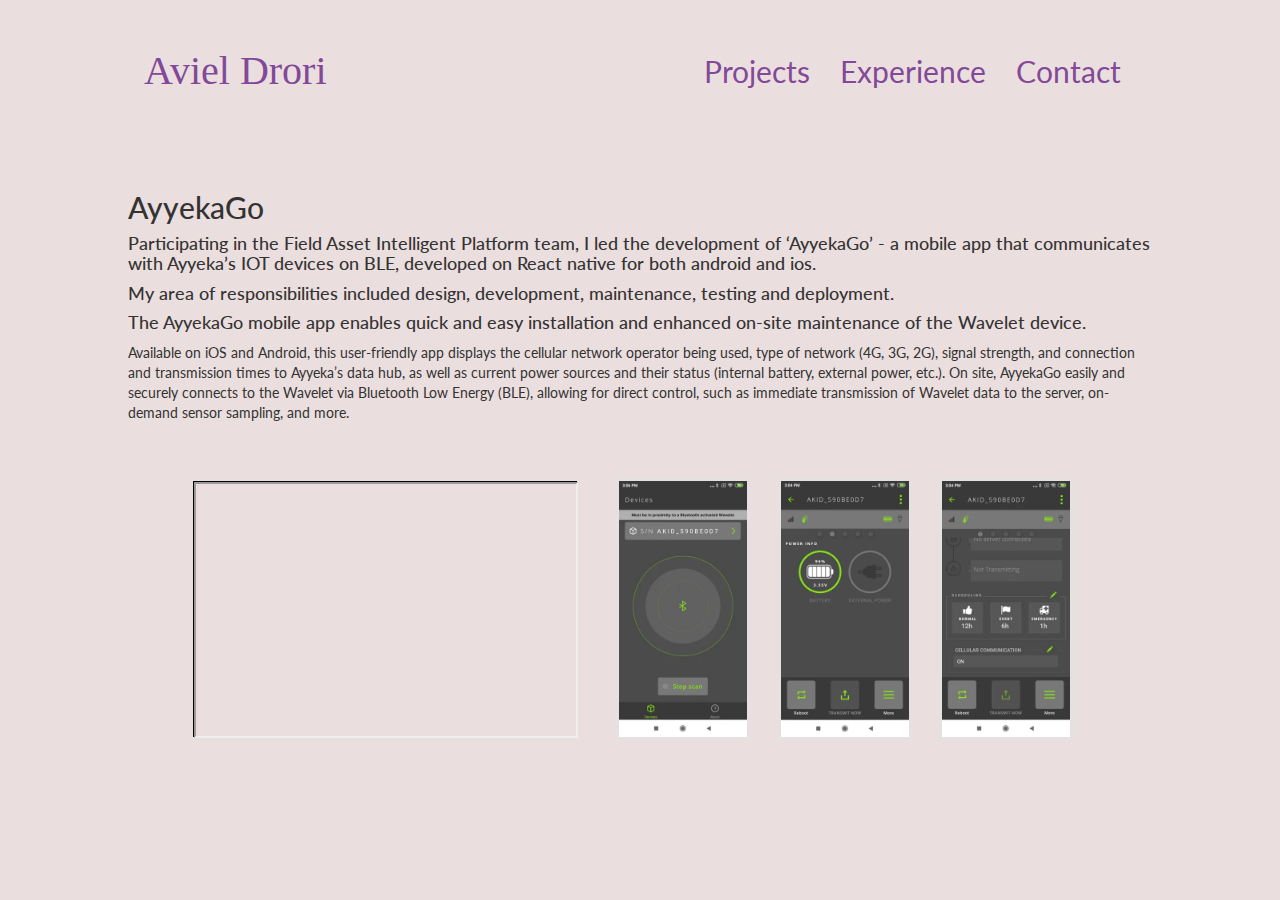
<file: ayyekago.html>
<!DOCTYPE html>
<html>
  <head>
    <meta charset="utf-8">
    <meta name="viewport" content="width=device-width, initial-scale=1.0, shrink-to-fit=no">

    <title>AyyekaGo</title>
    <!-- Latest compiled and minified CSS -->
    <link rel="stylesheet" href="https://maxcdn.bootstrapcdn.com/bootstrap/3.3.7/css/bootstrap.min.css" integrity="sha384-BVYiiSIFeK1dGmJRAkycuHAHRg32OmUcww7on3RYdg4Va+PmSTsz/K68vbdEjh4u" crossorigin="anonymous">
    <link rel="stylesheet" href="common_styles.css">
    <link rel="stylesheet" href="ayyekago.css">
    <link rel="stylesheet" media="screen" href="https://fontlibrary.org/face/gidole-regular" type="text/css"/>
  </head>

  <body>
    
    
      <div id="exp-container">
        <nav class="navbar navbar-common navbar-purple-text ">
          <div class="container-fluid">
            <div class="navbar-header">
              <button type="button" class="navbar-toggle collapsed" data-toggle="collapse" data-target="#bs-example-navbar-collapse-1" aria-expanded="false">
                <!--  Code for the hamburger icon-->
                <span class="sr-only">Toggle navigation</span>
                <span class="icon-bar"></span>
                <span class="icon-bar"></span>
                <span class="icon-bar"></span>
                <span class="icon-bar"></span>
              </button>
              <a class="navbar-brand" href="index.html">Aviel Drori</a>
            </div>
  
            <!-- Anything inside of collapse navbar-collapse goes into the "hamburger" -->
            <div class="collapse navbar-collapse" id="bs-example-navbar-collapse-1">
              <!-- <ul class="nav navbar-nav">
              
              </ul> -->
              <ul class="nav navbar-nav navbar-right">
                <li><a href="projects.html">Projects</a></li>
                <li><a href="experience.html">Experience</a></li>
                <li><a href="contact.html">Contact</a></li>
              </ul>
          </div><!-- /.navbar-collapse -->
        </div><!-- /.container-fluid -->
      </nav>
      <div id='content-container'>

      
        <div>
            <h2>AyyekaGo</h2>
            <h4>Participating in the Field Asset Intelligent Platform team, I led the development of ‘AyyekaGo’ - a mobile app that communicates with Ayyeka’s IOT devices on BLE, developed on React native for both android  and ios.</h4>
            <h4>My area of responsibilities included design, development, maintenance, testing and deployment.</h4>

            <h4>The AyyekaGo mobile app enables quick and easy installation and enhanced on-site maintenance of the Wavelet device.</h4>
            <p>
                Available on iOS and Android, this user-friendly app displays the cellular network operator being used, type of network (4G,  3G, 2G), signal strength, and connection and transmission times to Ayyeka’s data hub, as well as current power  sources and their status (internal battery, external power, etc.). On site, AyyekaGo easily and securely connects to the Wavelet via Bluetooth Low  Energy (BLE), allowing for direct control, such as immediate transmission of Wavelet data to the server, on-demand sensor sampling, and more.
            </p>
        </div>

        <div class='ayyeka-media-container'>
            <div class='iframe'>
                <iframe
                src="https://www.youtube.com/embed/jOAPuQVnJrE">
                </iframe>
            </div>
            

            <div class="proj_thumbnail ">
                <img src="./resources/Clipboard01.png" alt="">
            
            </div>

            <div class="proj_thumbnail ">
                <img src="./resources/Clipboard03.png" alt="">
            
            </div>

            <div class="proj_thumbnail ">
                <img src="./resources/Clipboard04.png" alt="">
            
            </div>
        </div>
    </div>
     
  
  
  
    <!-- Need to have JQuery and Javascript for DropDown Actions to work -->
  
    <script
    src="https://code.jquery.com/jquery-3.1.1.js"
    integrity="sha256-16cdPddA6VdVInumRGo6IbivbERE8p7CQR3HzTBuELA="
    crossorigin="anonymous"></script>  <!-- Latest compiled and minified JavaScript -->
    <script src="https://maxcdn.bootstrapcdn.com/bootstrap/3.3.7/js/bootstrap.min.js" integrity="sha384-Tc5IQib027qvyjSMfHjOMaLkfuWVxZxUPnCJA7l2mCWNIpG9mGCD8wGNIcPD7Txa" crossorigin="anonymous"></script>
  
  
  
      </div>
     
</body>
</html>
</file>
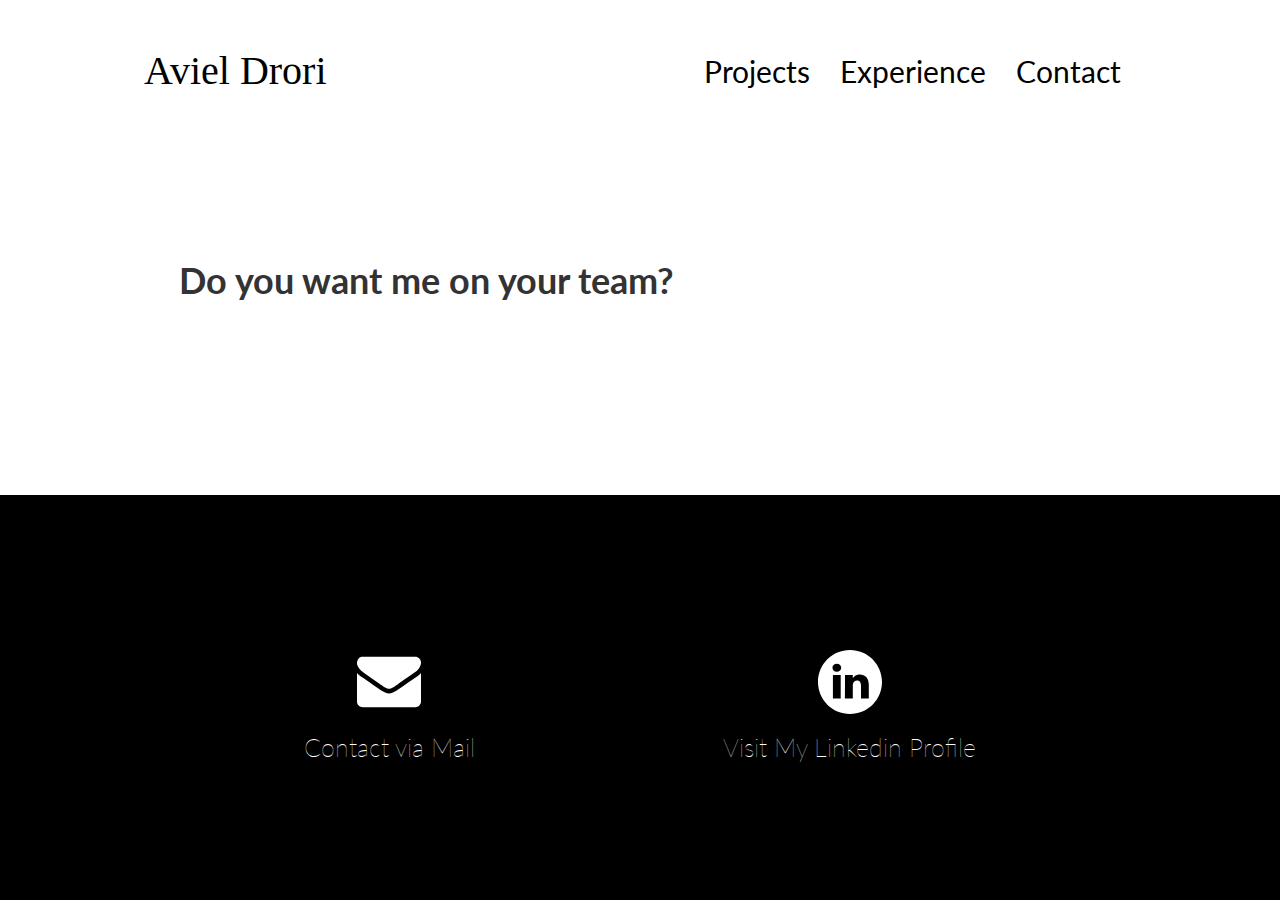
<file: contact.html>
<!DOCTYPE html>
<html>
  <head>
    <meta charset="utf-8">
    <meta name="viewport" content="width=device-width, initial-scale=1.0, shrink-to-fit=no">

    <title>Aviel Drori</title>
    <!-- Latest compiled and minified CSS -->
    <link rel="stylesheet" href="https://maxcdn.bootstrapcdn.com/bootstrap/3.3.7/css/bootstrap.min.css" integrity="sha384-BVYiiSIFeK1dGmJRAkycuHAHRg32OmUcww7on3RYdg4Va+PmSTsz/K68vbdEjh4u" crossorigin="anonymous">
    <link rel="stylesheet" href="common_styles.css">
    <link rel="stylesheet" href="contact_styles.css">
    <link rel="stylesheet" media="screen" href="https://fontlibrary.org/face/gidole-regular" type="text/css"/>
  </head>

  <body>
    <section>
    
    

      <nav class="navbar navbar-common navbar-black-text ">
        <div class="container-fluid">
          <div class="navbar-header">
            <button type="button" class="navbar-toggle collapsed" data-toggle="collapse" data-target="#bs-example-navbar-collapse-1" aria-expanded="false">
              <!--  Code for the hamburger icon-->
              <span class="sr-only">Toggle navigation</span>
              <span class="icon-bar"></span>
              <span class="icon-bar"></span>
              <span class="icon-bar"></span>
              <span class="icon-bar"></span>
            </button>
            <a class="navbar-brand" href="index.html">Aviel Drori</a>
          </div>

          <!-- Anything inside of collapse navbar-collapse goes into the "hamburger" -->
          <div class="collapse navbar-collapse" id="bs-example-navbar-collapse-1">
            <!-- <ul class="nav navbar-nav">
            
            </ul> -->
            <ul class="nav navbar-nav navbar-right">
              <li><a href="projects.html">Projects</a></li>
              <li><a href="experience.html">Experience</a></li>
              <li><a href="contact.html">Contact</a></li>
            </ul>
        </div><!-- /.navbar-collapse -->
      </div><!-- /.container-fluid -->
    </nav>

    <div class="center-container">
      <h1>Do you want me on your team?</h1>
      <h3 class="h3_slide_right">Please contact by clicking the icons below</h3>
    </div>


    <div class="bottom-container">
        <div class="contact-platform">
            <a href="mailto:avieldr@gmail.com"><img src="resources/mail-white.svg" alt="Email"></a>
            
            <h3 class="contact-platform-label">Contact via Mail</h3>
        </div>
        <div class="contact-platform">
            <a href="https://www.linkedin.com/in/aviel-drori-24319a170">
                <img src="resources/in-white.svg" alt="Linkedin">
                
            </a>
            <h3 class="contact-platform-label">Visit My Linkedin Profile</h3>
        </div>
        
      </div>
    

  </section>




  <!-- Need to have JQuery and Javascript for DropDown Actions to work -->

  <script
  src="https://code.jquery.com/jquery-3.1.1.js"
  integrity="sha256-16cdPddA6VdVInumRGo6IbivbERE8p7CQR3HzTBuELA="
  crossorigin="anonymous"></script>  <!-- Latest compiled and minified JavaScript -->
  <script src="https://maxcdn.bootstrapcdn.com/bootstrap/3.3.7/js/bootstrap.min.js" integrity="sha384-Tc5IQib027qvyjSMfHjOMaLkfuWVxZxUPnCJA7l2mCWNIpG9mGCD8wGNIcPD7Txa" crossorigin="anonymous"></script>


</body>
</html>
</file>
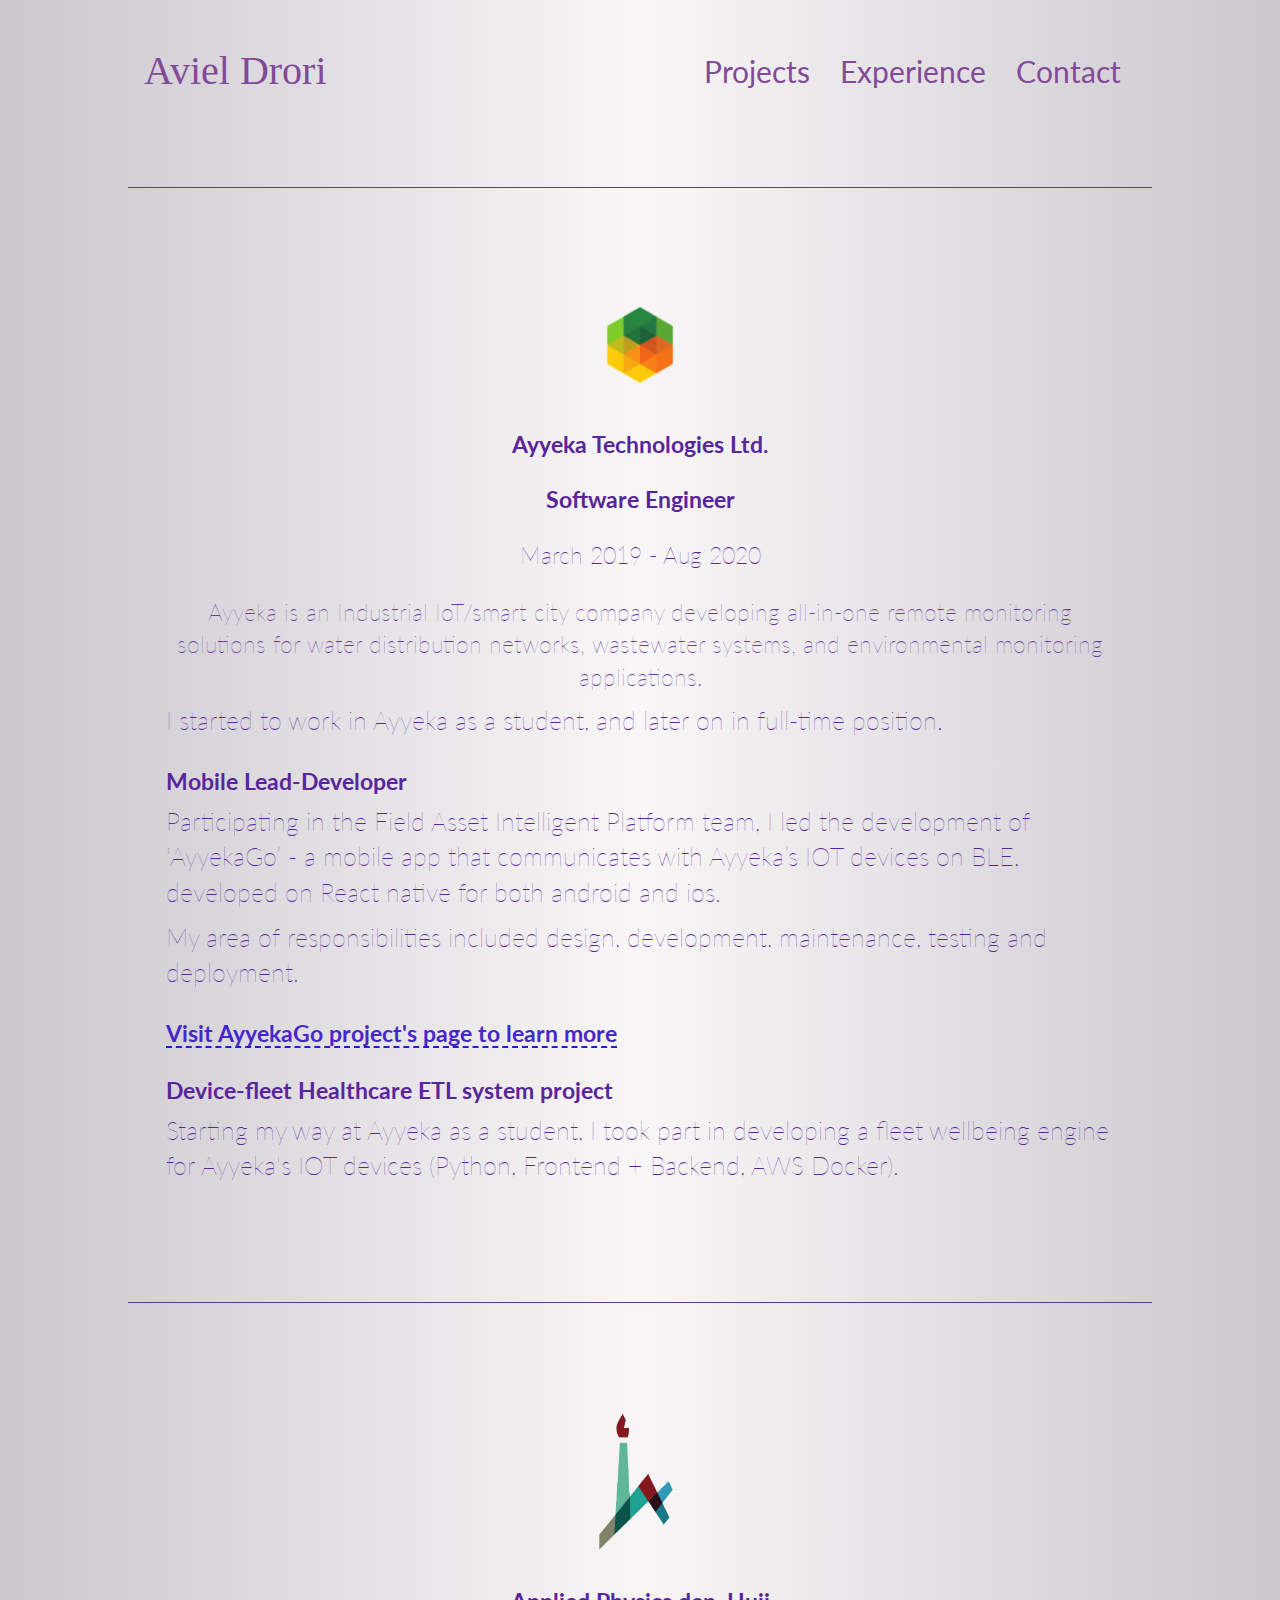
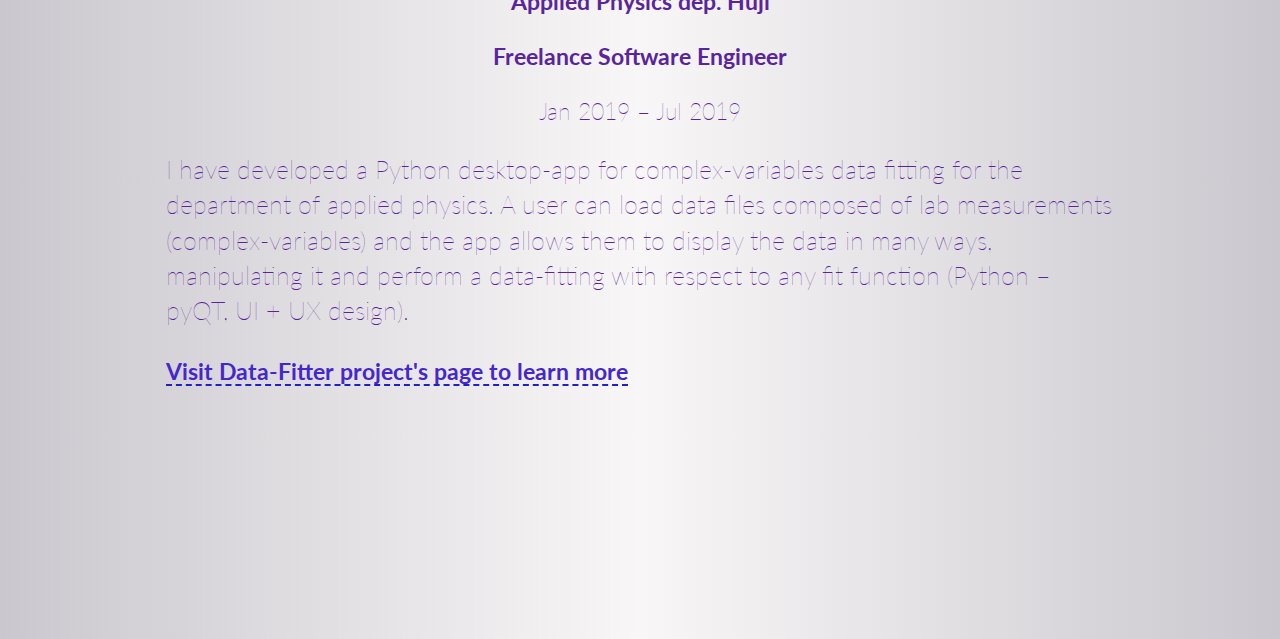
<file: experience.html>
<!DOCTYPE html>
<html>
  <head>
    <meta charset="utf-8">
    <meta name="viewport" content="width=device-width, initial-scale=1.0, shrink-to-fit=no">

    <title>Experience</title>
    <!-- Latest compiled and minified CSS -->
    <link rel="stylesheet" href="https://maxcdn.bootstrapcdn.com/bootstrap/3.3.7/css/bootstrap.min.css" integrity="sha384-BVYiiSIFeK1dGmJRAkycuHAHRg32OmUcww7on3RYdg4Va+PmSTsz/K68vbdEjh4u" crossorigin="anonymous">
    <link rel="stylesheet" href="common_styles.css">
    <link rel="stylesheet" href="experience_styles.css">
    <link rel="stylesheet" media="screen" href="https://fontlibrary.org/face/gidole-regular" type="text/css"/>
  </head>

  <body>
    <nav class="navbar navbar-common navbar-purple-text ">
      <div class="container-fluid">
        <div class="navbar-header">
          <button type="button" class="navbar-toggle collapsed" data-toggle="collapse" data-target="#bs-example-navbar-collapse-1" aria-expanded="false">
            <!--  Code for the hamburger icon-->
            <span class="sr-only">Toggle navigation</span>
            <span class="icon-bar"></span>
            <span class="icon-bar"></span>
            <span class="icon-bar"></span>
            <span class="icon-bar"></span>
          </button>
          <a class="navbar-brand" href="index.html">Aviel Drori</a>
        </div>

        <!-- Anything inside of collapse navbar-collapse goes into the "hamburger" -->
        <div class="collapse navbar-collapse" id="bs-example-navbar-collapse-1">
          <!-- <ul class="nav navbar-nav">
          
          </ul> -->
          <ul class="nav navbar-nav navbar-right">
            <li><a href="projects.html">Projects</a></li>
            <li><a href="experience.html">Experience</a></li>
            <li><a href="contact.html">Contact</a></li>
          </ul>
      </div><!-- /.navbar-collapse -->
    </div><!-- /.container-fluid -->
  </nav>
    
      <div id="exp-container">
        
  
      <!-- <div class="about-brief-container">
        <h1>Hello World! My name is Aviel, i am a highly-motivated computer engineering B.Sc graduate at the Hebrew University of Jerusalem.</h1>
        <h3>I craft high-quality, bespoke digital solutions for forward-thinking brands, like yours.</h3>
      </div> -->
      
  
  
  
    <section id='ayyeka'>
  
      <div class="role">
        <div class="title-side">
          
          <div class="exp_thumbnail">
            <img src="./resources/Ayyeka_logo.png">
          </div>
          
          <div class="title">
            <h1><b>Ayyeka Technologies Ltd.</b></h1>
            <h1><b>Software Engineer</b></h1>
            <h2>​March 2019 - Aug 2020</h2>
          </div>
        </div>
        <div class="details-side">
          <p class='workplace-brief'>​Ayyeka is an Industrial IoT/smart city company developing all-in-one remote monitoring solutions for water distribution networks, wastewater systems, and environmental monitoring applications.</p>
          <p>I started to work in Ayyeka as a student, and later on in full-time position.</p>
          <h2><b>Mobile Lead-Developer</b></h2>
          <p>Participating in the Field Asset Intelligent Platform team, I led the development of ‘AyyekaGo’ - a mobile app that communicates with Ayyeka’s IOT devices on BLE, developed on React native for both android  and ios.</p>
          <p>My area of responsibilities included design, development, maintenance, testing and deployment.</p>
          <div class='link-container'><a href="./ayyekago.html"><h2 class='link'>Visit AyyekaGo project's page to learn more</h2></a></div>
          <h2><b>Device-fleet Healthcare ETL system project</b></h2>
          <p>Starting my way at Ayyeka as a student, I took part in developing a fleet wellbeing engine for Ayyeka's IOT devices (Python, Frontend + Backend, AWS Docker).</p>
          
        </div>
      </div>
  
    </section>
  
  
    <section id='huji'>
      
      <div class="role">
        <div class="title-side">
          
          <div class="exp_thumbnail">
            <img src="./resources/huji.png">
          </div>
          
          <div class="title">
            
            <h1><b>Applied Physics dep. Huji</b></h1>
            <h1><b>Freelance Software Engineer</b></h1>
            <h2>Jan 2019 – Jul 2019</h2>
          </div>
        </div>
        <div class="details-side">
          <p>I have developed a Python desktop-app for complex-variables data fitting for the department of applied physics. A user can load data files composed of lab measurements (complex-variables) and the app allows them to display the data in many ways, manipulating it and perform a data-fitting with respect to any fit function (Python – pyQT, UI + UX design).</p>
          <div class='link-container'><a href="./data_fitter.html"><h2 class='link'>Visit Data-Fitter project's page to learn more</h2></a></div>

        </div>
      </div>
      
  
  
    </section>
  
  
  
    <!-- Need to have JQuery and Javascript for DropDown Actions to work -->
  
    <script
    src="https://code.jquery.com/jquery-3.1.1.js"
    integrity="sha256-16cdPddA6VdVInumRGo6IbivbERE8p7CQR3HzTBuELA="
    crossorigin="anonymous"></script>  <!-- Latest compiled and minified JavaScript -->
    <script src="https://maxcdn.bootstrapcdn.com/bootstrap/3.3.7/js/bootstrap.min.js" integrity="sha384-Tc5IQib027qvyjSMfHjOMaLkfuWVxZxUPnCJA7l2mCWNIpG9mGCD8wGNIcPD7Txa" crossorigin="anonymous"></script>
  
  
  
      </div>
     
</body>
</html>
</file>
<file: common_styles.css>
@import "https://fonts.googleapis.com/css?family=Lato:300";



  

@media (max-width: 900px) {
    .navbar-header {
        float: none;
    }
    .navbar-left,.navbar-right {
        float: none !important;
    }
    .navbar-toggle {
        display: block;
    }
    .navbar-collapse {
        border-top: 1px solid transparent;
        box-shadow: inset 0 1px 0 rgba(255,255,255,0.1);
    }
    .navbar-fixed-top {
        top: 0;
        border-width: 0 0 1px;
    }
    .navbar-collapse.collapse {
        display: none!important;
    }
    .navbar-nav {
        float: none!important;
        margin-top: 7.5px;
    }
    .navbar-nav>li {
        float: none;
    }
    .navbar-nav>li>a {
        padding-top: 10px;
        padding-bottom: 10px;
    }
    .collapse.in{
        display:block !important;
    }
}

body {
    font-family: 'Lato', Arial, sans-serif;

}

.navbar-black-text .navbar-brand {
    color: #000000;
}
.navbar-black-text .navbar-brand:hover,
.navbar-black-text .navbar-brand:focus {
    color: #000000;
}
/* Link */
.navbar-black-text .navbar-nav li a {
    color: #000000;
}
.navbar-black-text .navbar-nav > li > a:hover,
.navbar-black-text .navbar-nav > li > a:focus {
    color: #000000;
}

.navbar-black-text .navbar-toggle .icon-bar {

    background-color: #000000;
}



.navbar-purple-text .navbar-brand {
    color: #824999;
}
.navbar-purple-text .navbar-brand:hover,
.navbar-purple-text .navbar-brand:focus {
    color: #824999;
}
/* Link */
.navbar-purple-text .navbar-nav li a {
    color: #824999;
}
.navbar-purple-text .navbar-nav > li > a:hover,
.navbar-purple-text .navbar-nav > li > a:focus {
    color: #824999;
}

.navbar-purple-text .navbar-toggle .icon-bar {

    background-color: #824999;
}



.navbar-white-text .navbar-brand {
    color: #ffff;
}
.navbar-white-text .navbar-brand:hover,
.navbar-white-text .navbar-brand:focus {
    color: #ffff;
}
.navbar-white-text .navbar-nav li a {
    color: #ffff;
}
.navbar-white-text .navbar-nav > li > a:hover,
.navbar-white-text .navbar-nav > li > a:focus {
    color: #ffff;
}
.navbar-white-text .navbar-toggle .icon-bar {
    background-color: #ffff;
}



  /* navbar */
  .navbar-common {
    background: transparent;
    padding-right: 10vw;
    padding-left: 10vw;
    padding-top: 5vh;

}
/* Title */
.navbar-common .navbar-brand {
    font-size: 40px;
    font-family: 'GidoleRegular';
    font-weight: normal;
    font-style: normal;
}

/* Link */
.navbar-common .navbar-nav li a {
    font-family: 'Lato', Arial, sans-serif;
    font-weight: normal;
    font-style: normal;
    font-size: 30px;

}
.navbar-common .navbar-nav > li > a:hover,
.navbar-common .navbar-nav > li > a:focus {
    background: transparent;

}
/* Mobile version */
.navbar-common .navbar-toggle {
    border: none;
}
.navbar-common .navbar-toggle:hover,
.navbar-common .navbar-toggle:focus {
    background: transparent;
}
.navbar-common .navbar-toggle .icon-bar {
    display: block;
    width: 22px;
    height: 2px;
    border-radius: 1px;
}

a:hover, a:visited, a:link, a:active {
    text-decoration: none;
}
</file>
<file: ayyekago.css>
body {
    background: rgb(235, 222, 222);
}

.iframe{
    border: black solid 1px;
    height: 20vw;
    width: 30vw;
    margin-right: 2vw;
}

iframe {
    justify-self: center;
    height: 20vw;
    width: 30vw;
}
#content-container {
    padding: 6vh 10vw;
    
}

.ayyeka-media-container {
    display: flex;
    flex-direction: row;
    justify-content: center;
    align-items: center;
    margin-top: 6vh;
}

.proj_thumbnail {
    display: block;
    padding: 4px;
    line-height: 1.42857143;
    margin-right: 1vw;
    margin-left: 1vw;
    background: rgb(231, 224, 224);
    border-radius: 4px;
    -webkit-transition: border .2s ease-in-out;
         -o-transition: border .2s ease-in-out;
            transition: border .2s ease-in-out;
  }


.proj_thumbnail > img {
    display: block;
  max-width: 100%;
width: 10vw;
height: auto;
  margin-right: auto;
  margin-left: auto;
  transition: .5s ease;
}
</file>
<file: contact_styles.css>
@import "https://fonts.googleapis.com/css?family=Lato:300";



h1 {
    font-size: calc(17px + 1.5vw) ;
    animation: slide_up 1s ease;
    font-family: 'Lato', Arial, sans-serif;
    font-weight: bold;
    font-style: normal;
}
.h3_slide_right {
    /* font-size: calc(12px + 1.2vw) ; */
    animation: slide_left 1.1s ease;
    /* animation-delay: 0.3s; */
    visibility: hidden;
    animation-fill-mode: forwards;
    font-family: 'Lato', Arial, sans-serif;
    font-weight: lighter;
    font-style: normal;
    font-size: calc(12px + 1.2vw)
}


section {
    display: flex;
    flex-direction: column;
    width: 100%;
    height: 100vh;
    background: none;
    background-size: 100% 100%;
}

img {
    height: 5vmax;
    
}

img:hover {
    animation: scale_up 1s ease forwards;
}

.center-container {
    display: flex;
    flex: 3;
    justify-content: center;
    flex-direction: column;
    padding-left: 14vw;
    padding-right: 20vw;

}

.bottom-container {
    display: flex;
    flex: 3;
    justify-content: space-around;
    flex-direction: row;
    padding-left: 14vw;
    padding-right: 14vw;
    padding-top: 3vh;
    background: black;

}



.contact-platform {
    display: flex;
    flex-direction: column;
    align-items: center;
    justify-content: center;
}

.contact-platform-label {
    color: white;
    font-family: 'Lato', Arial, sans-serif;
    font-weight: lighter;
    font-style: normal;
    font-size: calc(10px + 1.2vw) ;

}

@keyframes scale_up {
    0% {
        height: 5vmax;
    }
    100% {
        height: 7vmax;
    }
}

@keyframes change {
    0% {
        background-position: 0 50%;
    }
    50% {
        background-position: 100% 50%;
    }
    100% {
        background-position: 0 50%;
    }
}

@keyframes slide_up {
    0% {
        transform: translateY(150px);
        opacity: 0;
        
    }
    100% {
        transform: translateY(0);
        opacity: 1;
        visibility: visible;
    }
}

@keyframes slide_left {
    0% {
        transform: translateX(-100px);
        opacity: 0;
    }
    100% {
        transform: translateX(0);
        opacity: 1;
        visibility: visible;
    }
}
</file>
<file: experience_styles.css>
@import "https://fonts.googleapis.com/css?family=Lato:300";

body {
  background: linear-gradient(90deg, rgb(202, 199, 206), rgb(248, 246, 246), rgb(202, 199, 206));
}

#exp-container {
  margin: 5vh 10vw;
  

    
    padding-bottom: 20vh;
}

.link {
  color: rgb(69, 39, 204);
  border-bottom: dashed rgb(32, 32, 196) 2px;
  font-weight: bold;
}

section {
    margin-top: 10vh;
    padding-top: 10vh;
    width: 100%;
    display: flex;
    justify-content: center;
    border-top: rebeccapurple 1px solid;

}

.link-container {
  display: flex;
  justify-content: flex-start;
}

.role {
    width: 100%;
    /* border: black solid 5px; */
    border-radius: 10px;
    align-self: center;
    display: flex;
    flex-direction: column;
    /* border: rebeccapurple 2px solid; */
}


.title-side {
    flex: 4;
    display: flex;
    flex-direction: column;
    align-items: center;

}

.details-side {
    flex: 7;
    display: flex;
    flex-direction: column;
    /* border: red solid 3px; */
    padding: 2vh 3vw;
}


.exp_thumbnail > img,
.exp_thumbnail a > img {
  width: 100%;
  height: auto;
  border-radius: 10px;
}

.title {
    flex: 2;
    display: flex;
    flex-direction: column;
    padding: 0vh 1vw;
    align-items: center;

}


.exp_thumbnail {
    flex: 1;
    width: calc(60px + 5vw);
    height: auto;
    padding: 2vh 1vw;
    min-width: 40px;
    justify-content: center;
    align-items: flex-start;
    display: flex;
    /* border: rgb(50, 98, 168) solid 2px; */
    background: transparent;
    border-radius: 4px;
    -webkit-transition: border .2s ease-in-out;
         -o-transition: border .2s ease-in-out;
            transition: border .2s ease-in-out;
  }


  p {
    font-size: calc(12px + 1vw) ;
    color: rgb(89, 37, 156);
    font-family: 'Lato', Arial, sans-serif;
    font-weight: lighter;
    font-style: normal;
  }

  h1 {
    font-size: calc(10px + 1vw) ;
    color: rgb(89, 37, 156);

    font-family: 'Lato', Arial, sans-serif;
    font-style: normal;
  }
  h2 {
    font-size: calc(10px + 1vw) ;
    color: rgb(89, 37, 156);

    font-family: 'Lato', Arial, sans-serif;
    font-style: normal;
    font-weight: lighter;

  }

  .workplace-brief {
    font-size: calc(10px + 1vw) ;
    color: rgb(105, 60, 163);
    font-family: 'Lato', Arial, sans-serif;
    font-weight: lighter;
    font-style: normal;
    text-align: center;
  }
</file>
